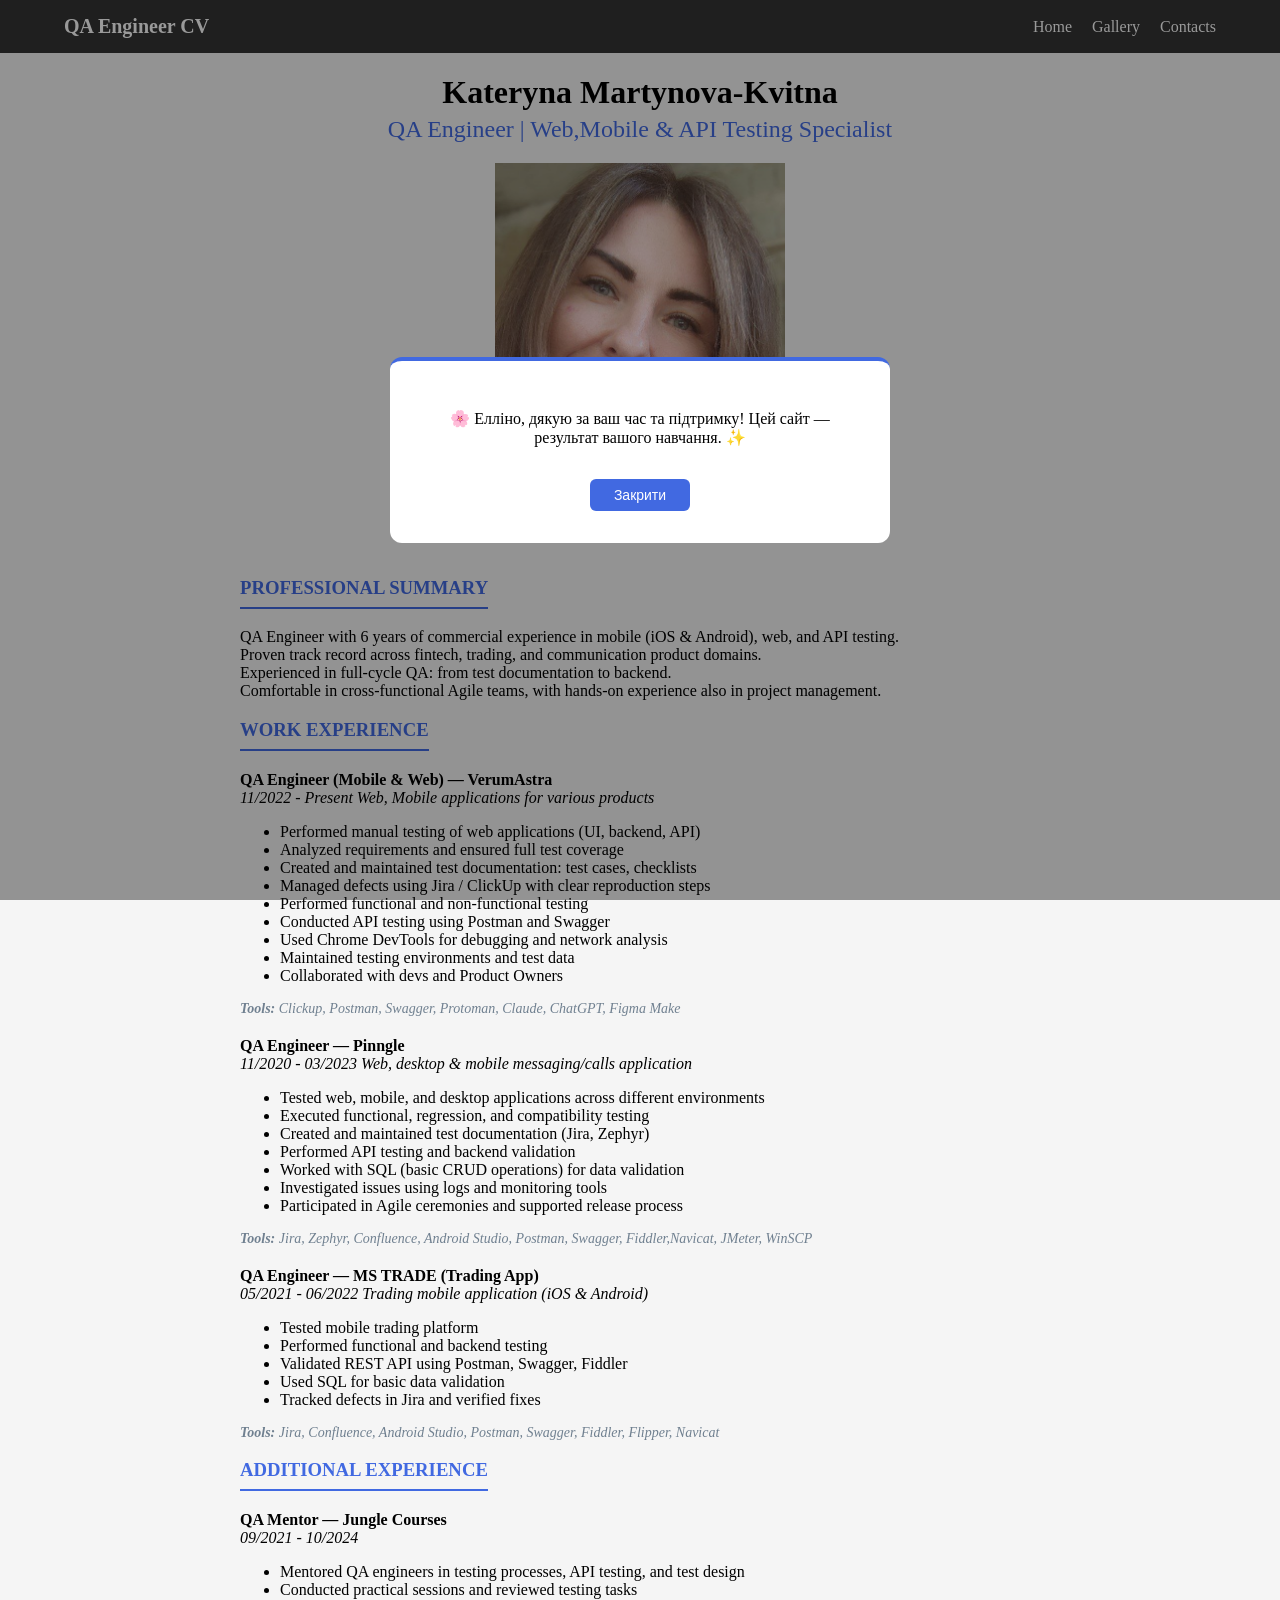
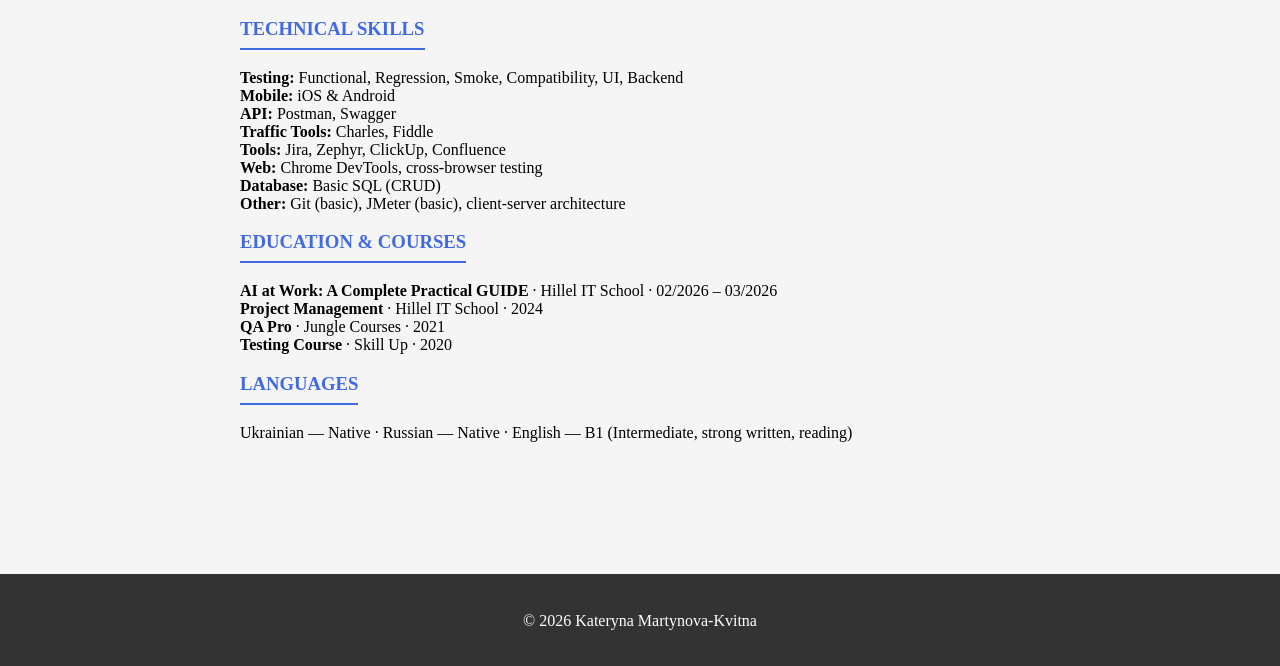
<file: index.html>
<!DOCTYPE html>
<html>
<head>
  <title>Kateryna Martynova-Kvitna CV</title>
   <link rel="stylesheet" type="text/css" href="styles.css">
</head>
  <body>

    <header class="header">
  <div class="container">
    <div class="logo">QA Engineer CV</div>

    <nav class="nav">
      <ul class="nav-list">
        <li><a href="index.html">Home</a></li>
        <li><a href="pages/gallery.html">Gallery</a></li>
        <li><a href="pages/contacts.html">Contacts</a></li>
      </ul>
    </nav>
  </div>
</header>

   <h1 class="main-title">Kateryna Martynova-Kvitna</h1>
    <h2 class="subtitle">QA Engineer | Web,Mobile & API Testing Specialist</h2>
    <img id = "img" src="photos/1.jpg" alt="My photo" width="290" height="355">

 <div class="content">
    <h3 class ="itemHeader">PROFESSIONAL SUMMARY</h3>
      <p>QA Engineer with 6 years of commercial experience in mobile (iOS & Android), web, and API testing. 
      <br>Proven track record across fintech, trading, and communication product domains.
      <br> Experienced in full-cycle QA: from test documentation to backend. 
      <br> Comfortable in cross-functional Agile teams, with hands-on experience also in project management.</p>


    <h3 class ="itemHeader">WORK EXPERIENCE</h3>
  <div class = "jobTitle" > 
    QA Engineer (Mobile & Web) —  VerumAstra <!-- First job item-->
 </div>
      <i>11/2022 - Present   Web, Mobile applications for various products </i>

         <ul>
            <li>Performed manual testing of web applications (UI, backend, API)</li>
            <li>Analyzed requirements and ensured full test coverage</li>
            <li>Created and maintained test documentation: test cases, checklists</li>
            <li>Managed defects using Jira / ClickUp with clear reproduction steps</li>
            <li>Performed functional and non-functional testing</li>
            <li>Conducted API testing using Postman and Swagger</li>
            <li>Used Chrome DevTools for debugging and network analysis</li>
            <li>Maintained testing environments and test data</li>
            <li>Collaborated with devs and Product Owners</li>
         </ul>

     <div class = "tools"> 
      <b>Tools:</b> Clickup, Postman, Swagger, Protoman, Claude, ChatGPT, Figma Make
      </div>

      <div class = "jobTitle" >
        QA Engineer —  Pinngle  <!-- Second job item-->
      </div>

        <i>11/2020 - 03/2023    Web, desktop & mobile messaging/calls application </i></p>
         <ul>
            <li>Tested web, mobile, and desktop applications across different environments</li>
            <li>Executed functional, regression, and compatibility testing</li>
            <li>Created and maintained test documentation (Jira, Zephyr)</li>
            <li>Performed API testing and backend validation</li>
            <li>Worked with SQL (basic CRUD operations) for data validation</li>
            <li>Investigated issues using logs and monitoring tools</li>
            <li>Participated in Agile ceremonies and supported release process</li>
          </ul>

       <div class = "tools"> 
         <b>Tools:</b> <i>Jira, Zephyr, Confluence, Android Studio, Postman, Swagger, Fiddler,Navicat, JMeter, WinSCP</i>
        </div>
     
         <div class = "jobTitle">
         QA Engineer —  MS TRADE (Trading App) <!-- Third  job item-->
         </div>

         <i>05/2021 - 06/2022    Trading mobile application (iOS & Android) </i></p>

          <ul>
           <li>Tested mobile trading platform</li>
           <li>Performed functional and backend testing</li>
           <li>Validated REST API using Postman, Swagger, Fiddler</li>
           <li>Used SQL for basic data validation</li>
           <li>Tracked defects in Jira and verified fixes</li>
          </ul>
       <div class = "tools"> 
          <b>Tools:</b> Jira, Confluence, Android Studio, Postman, Swagger, Fiddler, Flipper, Navicat
        </div>

   <h3 class ="itemHeader">ADDITIONAL EXPERIENCE </h3>
      <div class = "jobTitle" > 
       QA Mentor —  Jungle Courses  <!-- Additional experience-->
       </div>

       <i>09/2021 - 10/2024 </i>
        <ul>
          <li>Mentored QA engineers in testing processes, API testing, and test design</li>
          <li>Conducted practical sessions and reviewed testing tasks</li>
        </ul>

    <h3 class ="itemHeader">TECHNICAL SKILLS</h3>
       <b>Testing:</b> Functional, Regression, Smoke, Compatibility, UI, Backend
       <br><b>Mobile:</b> iOS & Android
       <br><b>API:</b>  Postman, Swagger
       <br><b>Traffic Tools:</b>  Charles, Fiddle
       <br><b>Tools:</b>  Jira, Zephyr, ClickUp, Confluence
       <br><b>Web:</b> Chrome DevTools, cross-browser testing
       <br><b>Database:</b>   Basic SQL (CRUD)
       <br><b>Other:</b> Git (basic), JMeter (basic), client-server architecture

    <h3 class ="itemHeader">EDUCATION & COURSES</h3>
       <p> <b>AI at Work: A Complete Practical GUIDE</b> · Hillel IT School  ·  02/2026 – 03/2026
       <br><b>Project Management</b> ·  Hillel IT School  ·  2024
       <br><b>QA Pro</b>  ·  Jungle Courses  ·  2021
       <br><b>Testing Course</b>  ·  Skill Up  ·  2020 </p>

    <h3 class ="itemHeader">LANGUAGES</h3>
      <p>Ukrainian — Native    ·    Russian — Native    ·    English — B1 (Intermediate, strong written, reading)
    </p>
   <br>
   <br>
  </div>

<footer class="footer">
  <p>© 2026 Kateryna Martynova-Kvitna</p>
</footer>

<div id="popup" class="popup-overlay" style="display:none;">
  <div class="popup-box">
    <p>🌸 Елліно, дякую за ваш час та підтримку! Цей сайт — результат вашого навчання. ✨</p>
    <button onclick="document.getElementById('popup').style.display='none'">Закрити</button>
  </div>
</div>

<script>
  window.addEventListener('load', function() {
    document.getElementById('popup').style.display = 'flex';
    setTimeout(() => {
      document.getElementById('popup').style.display = 'none';
    }, 5000);
  });
</script>

   </body>


</html>
</file>
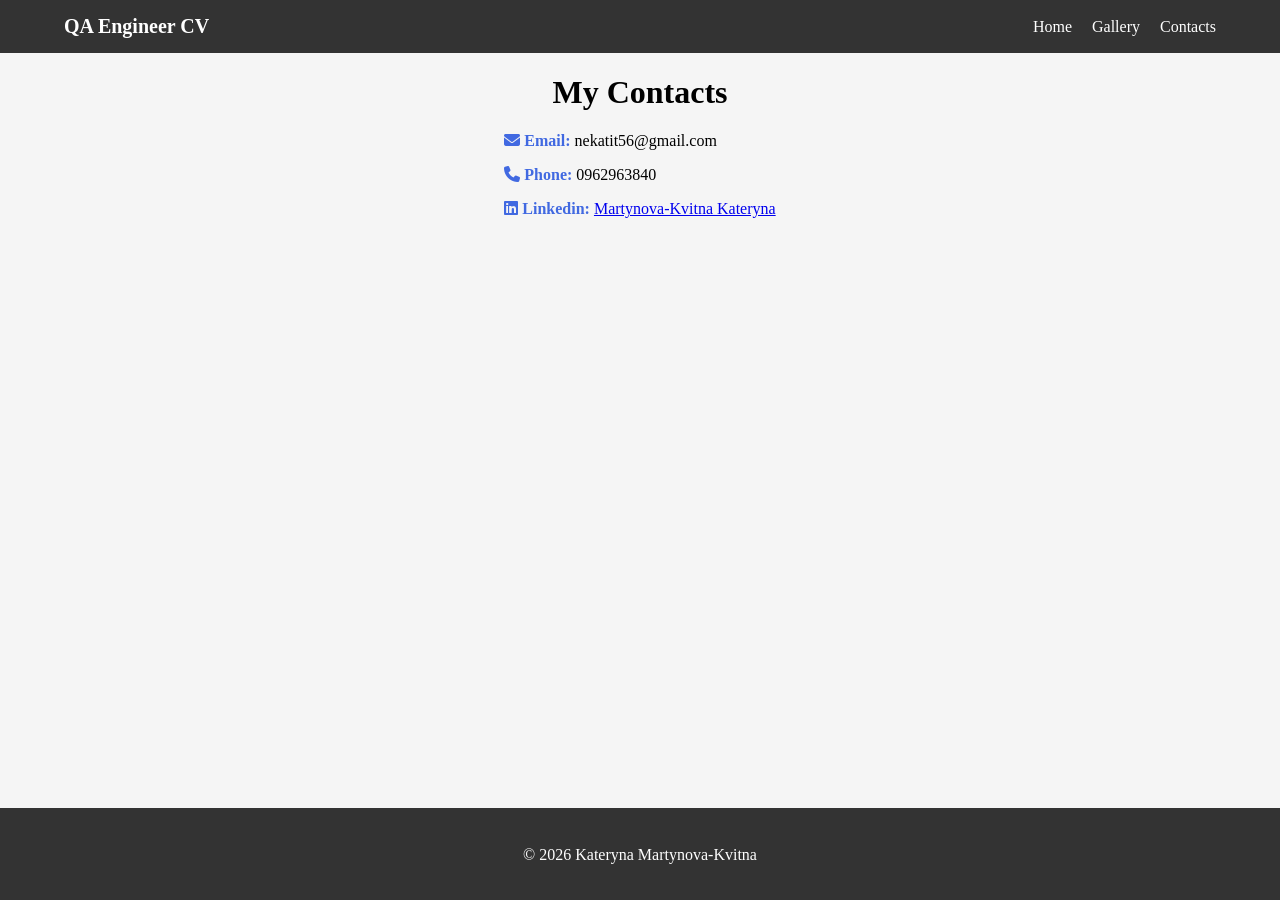
<file: pages/contacts.html>
<!DOCTYPE html>
<html>
<head>
  <title>Contacts Page</title>
  <link rel="stylesheet" type="text/css" href="../styles.css">
  <link rel="stylesheet" href="https://cdnjs.cloudflare.com/ajax/libs/font-awesome/6.5.0/css/all.min.css">
</head>
   <body class="contacts-page">
    <header class="header">
  <div class="container">
    <div class="logo">QA Engineer CV</div>

    <nav class="nav">
      <ul class="nav-list">
        <li><a href="../index.html">Home</a></li>
        <li><a href="gallery.html">Gallery</a></li>
        <li><a href="contacts.html">Contacts</a></li>
      </ul>
    </nav>
  </div>
</header>
    <h1 class="main-title">My Contacts</h1>

 <div class="contacts_wrapper">  
   <div class="myContacts">
  <p><span class="label"><i class="fa-solid fa-envelope"></i> Email:</span> nekatit56@gmail.com</p>
  <p><span class="label"><i class="fa-solid fa-phone"></i> Phone:</span> 0962963840</p>
  <p><span class="label"><i class="fa-brands fa-linkedin"></i> Linkedin:</span> 
    <a href="https://www.linkedin.com/notifications/?filter=all" target="_blank">Martynova-Kvitna Kateryna</a>
  </p>
    </div>
</div> 

   
<footer class="footer">
  <p>© 2026 Kateryna Martynova-Kvitna</p>
</footer>



   </body>
</html>
</file>
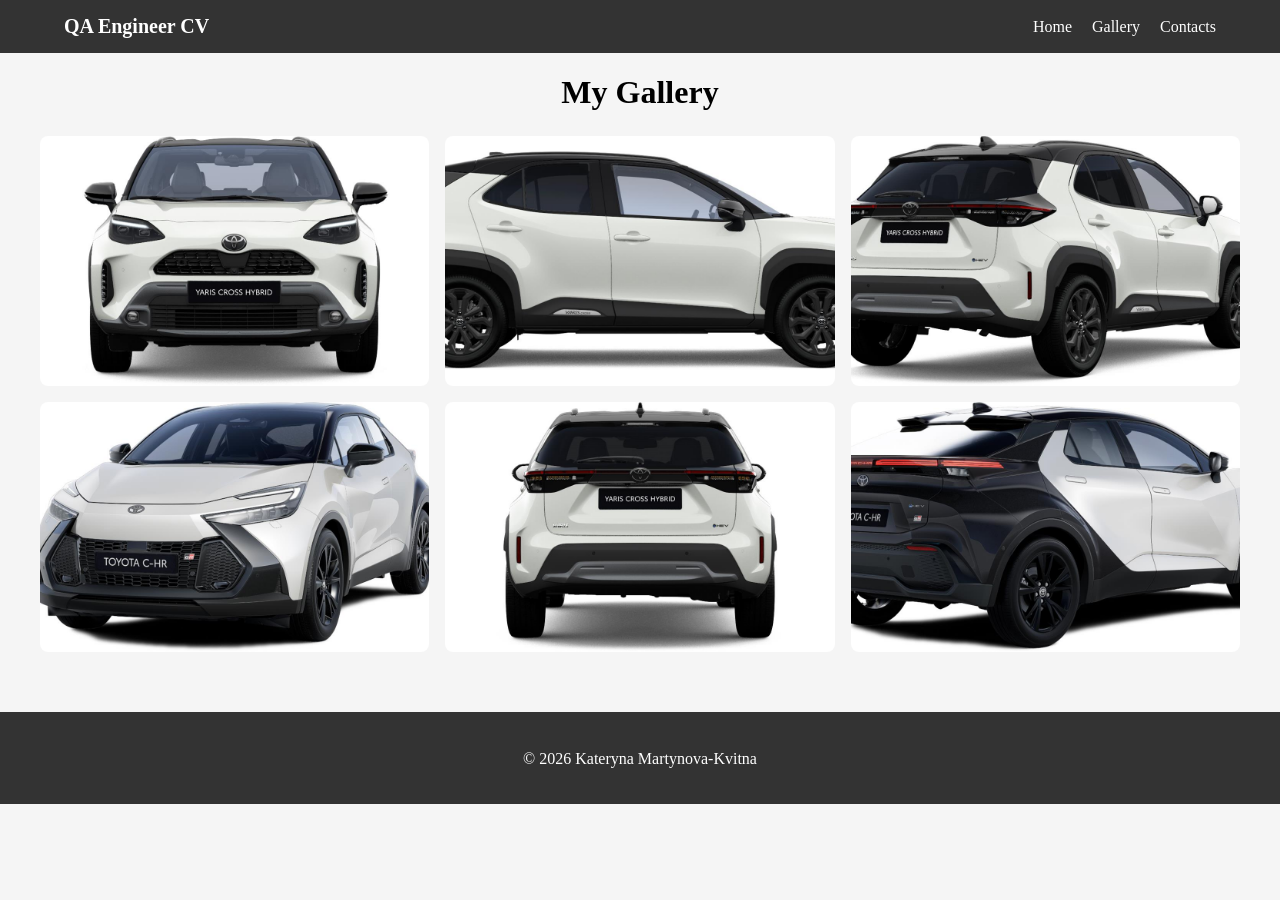
<file: pages/gallery.html>
<!DOCTYPE html>
<html>
<head>
   <title>Gallery Page</title>
   <link rel="stylesheet" type="text/css" href="../styles.css">
</head>
<body>

      <header class="header">
  <div class="container">
    <div class="logo">QA Engineer CV</div>

    <nav class="nav">
      <ul class="nav-list">
        <li><a href="../index.html">Home</a></li>
        <li><a href="gallery.html">Gallery</a></li>
        <li><a href="contacts.html">Contacts</a></li>
      </ul>
    </nav>
  </div>
</header>

   <h1 class="main-title">My Gallery</h1>
<div class="gallery">
   <img src="../photos/2.jpg" alt="Car 1">
   <img src="../photos/3.jpg" alt="Car 2">
   <img src="../photos/4.jpg" alt="Car 3">
   <img src="../photos/5.jpg" alt="Car 4">
   <img src="../photos/6.jpg" alt="Car 5">
   <img src="../photos/7.jpg" alt="Car 6">
</div>
  

  <footer class="footer">
  <p>© 2026 Kateryna Martynova-Kvitna</p>
</footer>

</body>
</html>
</file>
<file: styles.css>
body {
  margin: 0;
  font-family: Cambria, serif;
  background-color: #F5F5F5;
  
 
}

.header {
  background-color: #333;
  padding: 15px 0;
}

.container {
  width: 90%;
  margin: 0 auto;
  display: flex;
  justify-content: space-between; /* логотип слева, меню справа */
  align-items: center;
}

.logo {
  color: white;
  font-size: 20px;
  font-weight: bold;
}

.nav-list {
  list-style: none;
  display: flex;
  gap: 20px;
  margin: 0;
  padding: 0;
}

.nav-list a {
  color: white;
  text-decoration: none;
  font-size: 16px;
  transition: 0.3s;
}

.nav-list a:hover {
  color: #00bcd4;

}

.main-title {
  text-align: center;
  margin-bottom: 5px;
}

.subtitle {
  text-align: center;
  color: 		#4169E1;
  font-weight: normal;
  margin-top: 0;
}

#img {
  display: block;
  margin: 0 auto;
}

.content {
  margin: 0 auto;
  max-width: 800px;
  padding: 40px;
}

.contacts_wrapper {
  text-align: center;
}

.myContacts {
  display: inline-block;
  text-align: left;
}

.itemHeader{
  font-family: Cambria, serif ;
  font-weight: bold;
  font-size: 40;
  color: 	#4169E1 ;
  border-bottom: 2px solid #4169E1;
  padding-bottom: 8px;
  width: fit-content;
}

p {

  font-size: 16px;

}
li {
  font-size: 16px;
}

.tools {
   font-size: 14px;
   font-style: italic;
   color: #708090;
}

.jobTitle {
  font-size: 25;
  font-weight: bold;
  margin-top: 20px;
}

.footer {
  text-align: center;
  padding: 20px;
  margin-top: 40px;
  border-top: 2px solid #333;
  color: white;
  font-size: 14px;
  background-color: #333;
  
}

.contacts-page {
  min-height: 100vh;
  display: flex;
  flex-direction: column;
}

.contacts-page .footer {
  margin-top: auto;
}

.gallery {
  display: grid;
  grid-template-columns: repeat(3, 1fr);
  gap: 16px;
  padding: 20px 40px;
}

.gallery img {
  width: 100%;
  height: 250px;
  object-fit: cover;
  border-radius: 8px;
}

.label {
  font-weight: bold;
  color: #4169E1;
}

.popup-overlay {
  position: fixed;
  top: 0;
  left: 0;
  width: 100%;
  height: 100%;
  background: rgba(0, 0, 0, 0.4);
  display: flex;
  align-items: center;
  justify-content: center;
  z-index: 9999;
}

.popup-box {
  background: white;
  padding: 32px 40px;
  border-radius: 12px;
  text-align: center;
  font-size: 18px;
  max-width: 420px;
  border-top: 4px solid #4169E1;
}

.popup-box button {
  margin-top: 16px;
  padding: 8px 24px;
  background: #4169E1;
  color: white;
  border: none;
  border-radius: 6px;
  cursor: pointer;
  font-size: 14px;
}
</file>
